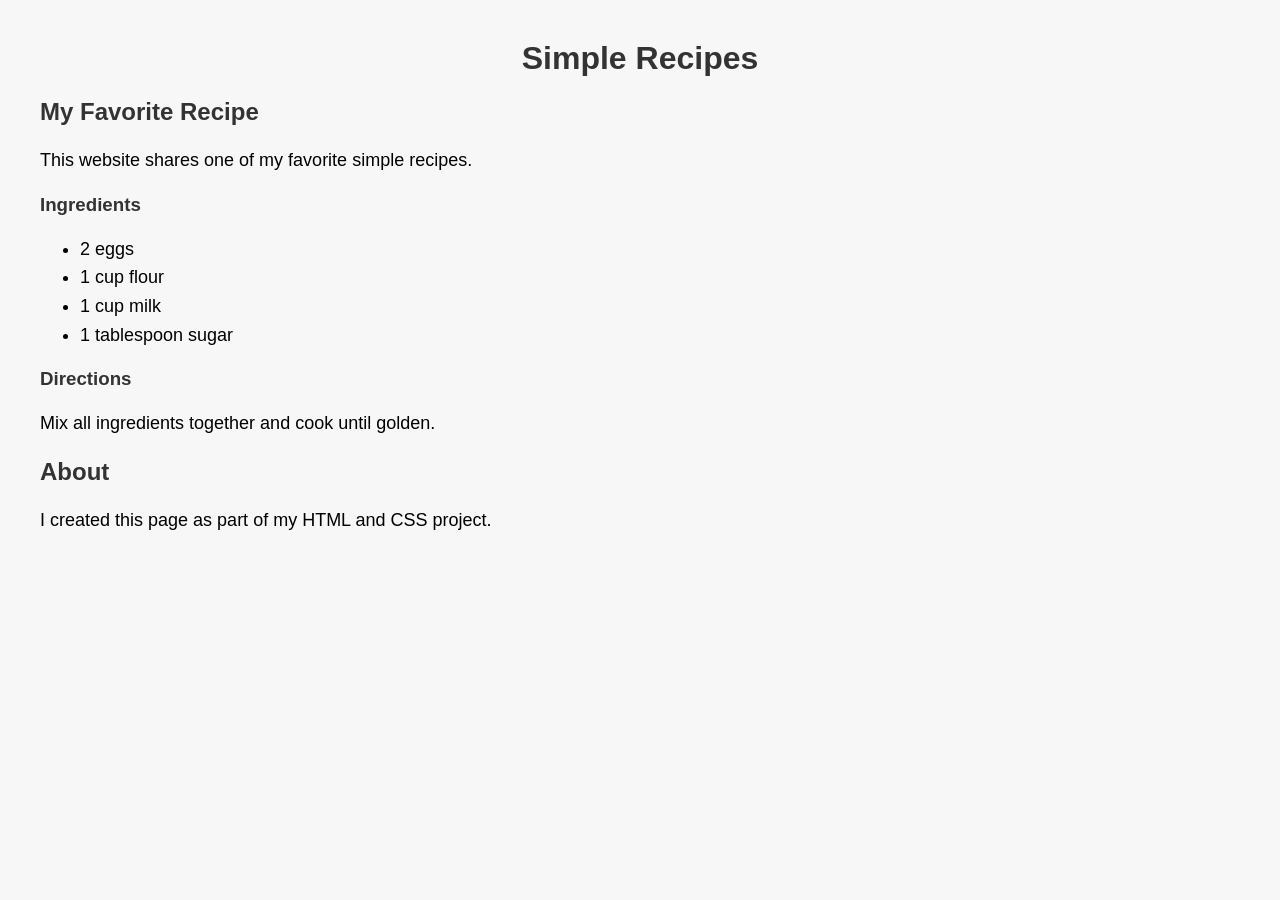
<file: index.html>
<!DOCTYPE html>
<html>
<head>
    <title>Simple Recipes</title>
    <link rel="stylesheet" href="style.css">
</head>
<body>
    <h1>Simple Recipes</h1>
    <h2>My Favorite Recipe</h2>
    <p>This website shares one of my favorite simple recipes.</p>
    <h3>Ingredients</h3>
    <ul>
        <li>2 eggs</li>
        <li>1 cup flour</li>
        <li>1 cup milk</li>
        <li>1 tablespoon sugar</li>
    </ul>
    <h3>Directions</h3>
    <p>Mix all ingredients together and cook until golden.</p>
    <h2>About</h2>
    <p>I created this page as part of my HTML and CSS project.</p>
</body>
</html
</file>
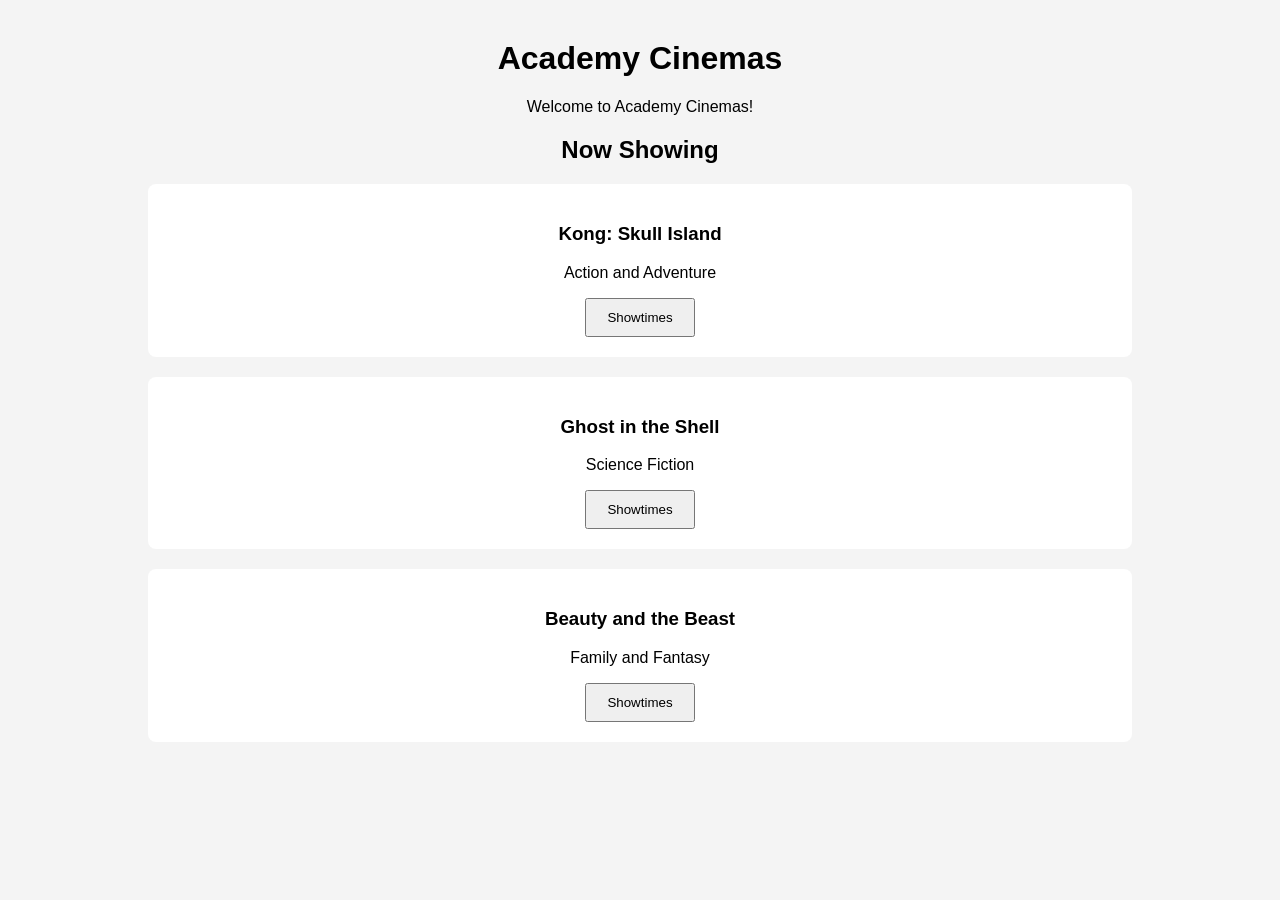
<file: Academy-Cinemas/index.html>
<!DOCTYPE html>
<html>
<head>
    <title>Academy Cinemas</title>
    <link rel="stylesheet" href="styles.css">
</head>
<body>
    <div class="container">
        <h1>Academy Cinemas</h1>
        <p>Welcome to Academy Cinemas!</p>
        <h2>Now Showing</h2>
        <div class="movie">
            <h3>Kong: Skull Island</h3>
            <p>Action and Adventure</p>
            <button>Showtimes</button>
        </div>
        <div class="movie">
            <h3>Ghost in the Shell</h3>
            <p>Science Fiction</p>
            <button>Showtimes</button>
        </div>
        <div class="movie">
            <h3>Beauty and the Beast</h3>
            <p>Family and Fantasy</p>
            <button>Showtimes</button>
        </div>
    </div>
</body>
</html>
</file>
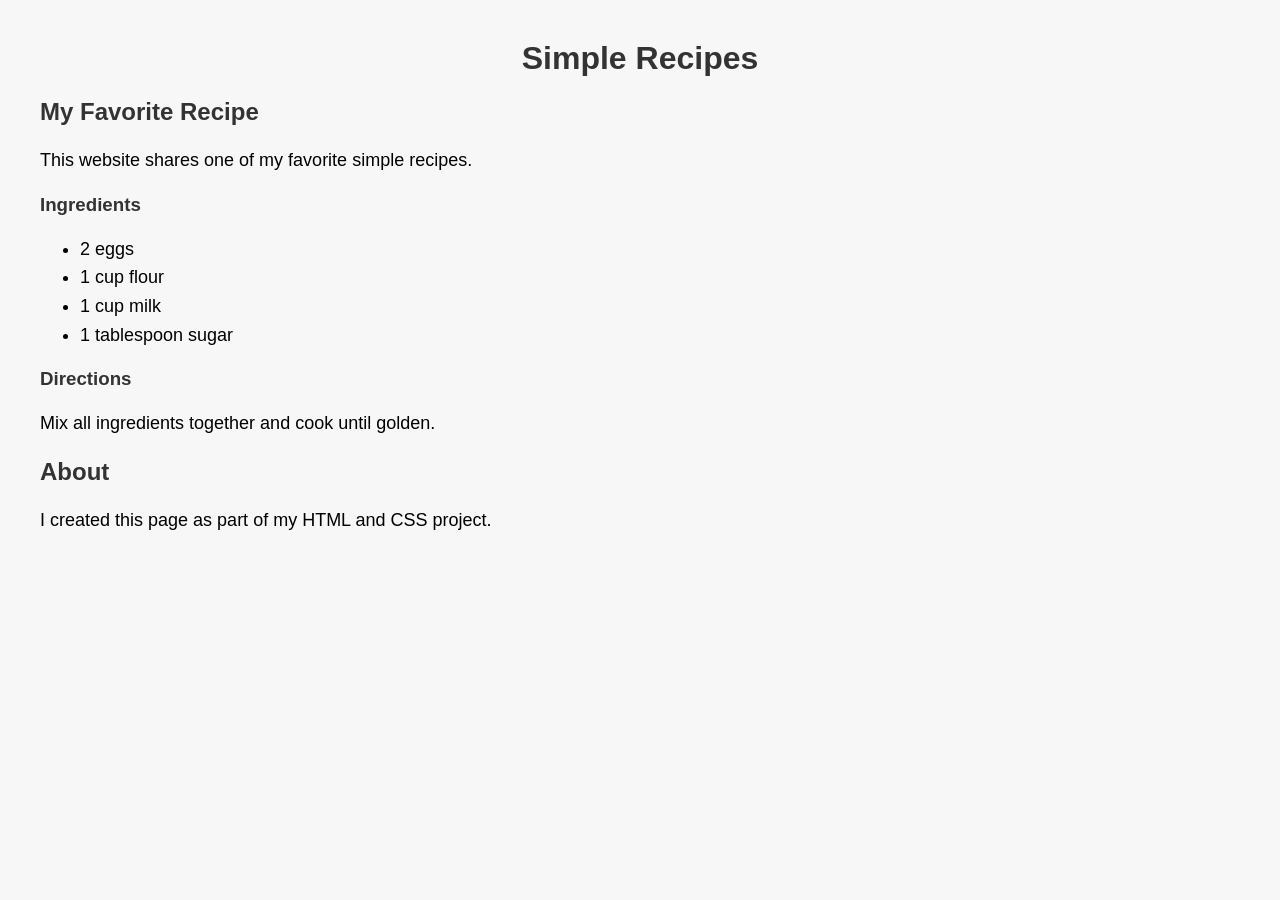
<file: Writing-css/index.html>
<!DOCTYPE html>
<html>
<head>
    <title>Simple Recipes</title>
    <link rel="stylesheet" href="style.css">
</head>
<body>
    <h1>Simple Recipes</h1>
    <h2>My Favorite Recipe</h2>
    <p>This website shares one of my favorite simple recipes.</p>
    <h3>Ingredients</h3>
    <ul>
        <li>2 eggs</li>
        <li>1 cup flour</li>
        <li>1 cup milk</li>
        <li>1 tablespoon sugar</li>
    </ul>
    <h3>Directions</h3>
    <p>Mix all ingredients together and cook until golden.</p>
    <h2>About</h2>
    <p>I created this page as part of my HTML and CSS project.</p>
</body>
</html
</file>
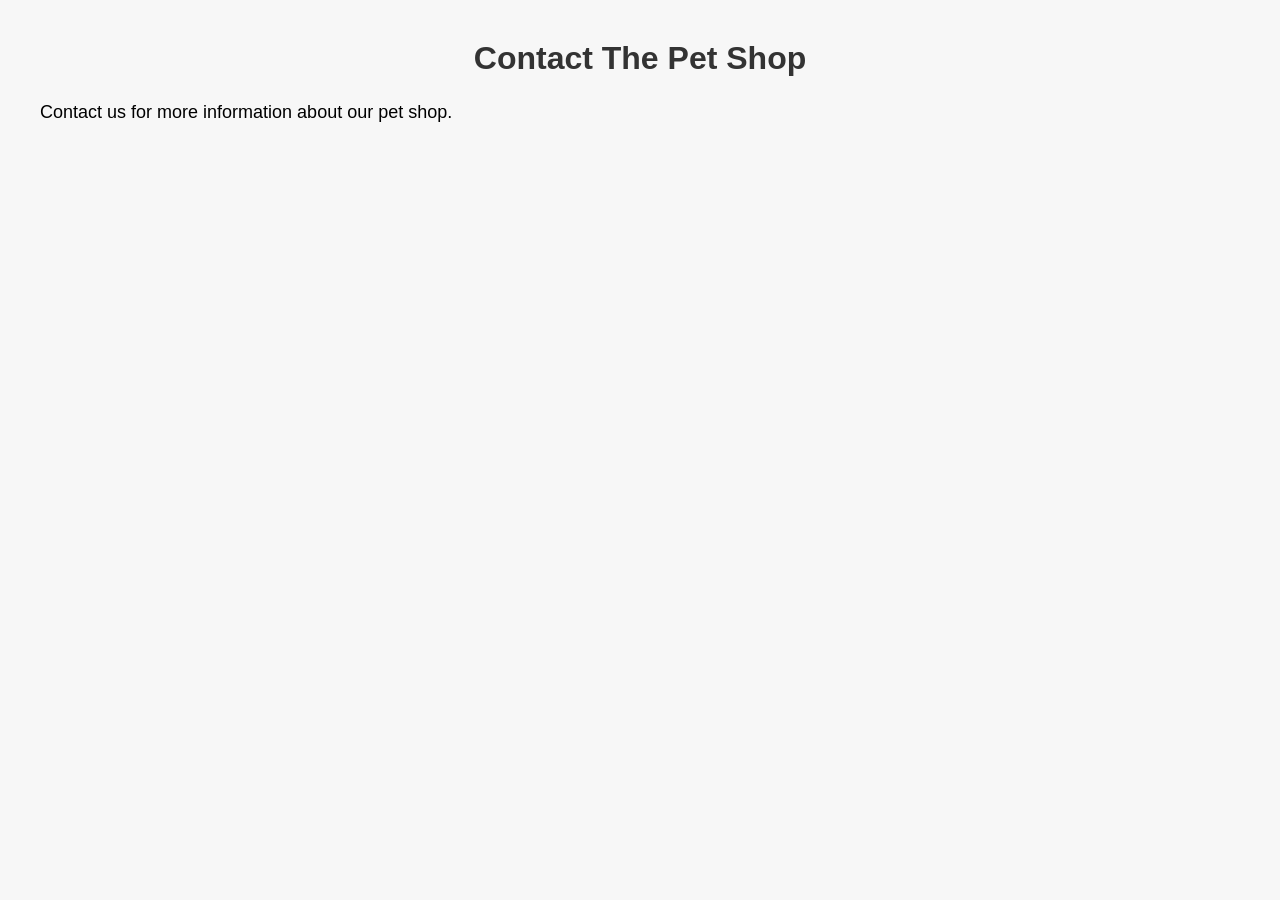
<file: contact.html>
<!DOCTYPE html>

<html>

<head>

    <title>Contact The Pet Shop</title>

    <meta name="description" content="Contact The Pet Shop for questions, information, and pet services.">

    <link rel="stylesheet" href="style.css">

</head>

<body>

    <h1>Contact The Pet Shop</h1>

    <p>Contact us for more information about our pet shop.</p>

</body>

</html>
</file>
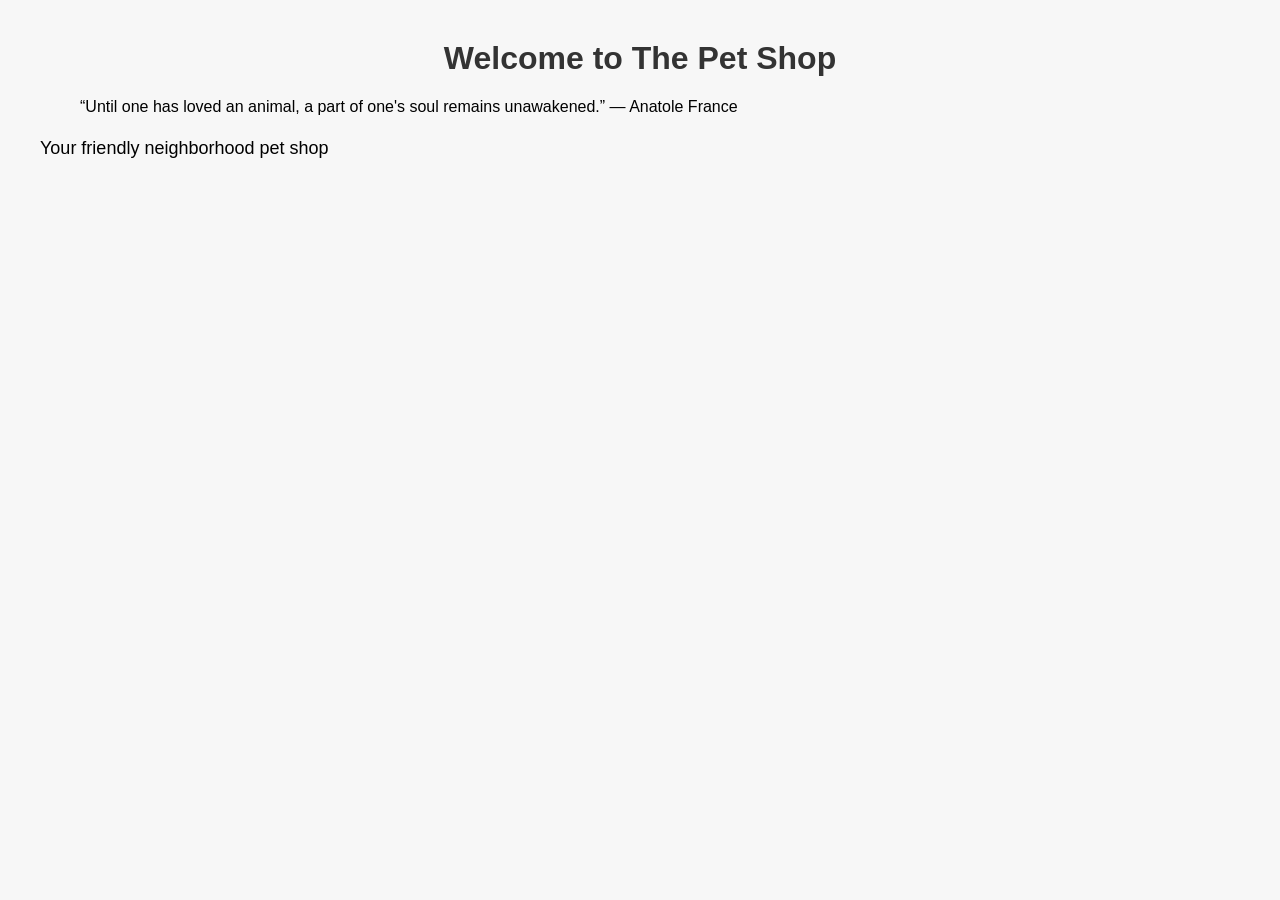
<file: index .html>
<!DOCTYPE html>

<html>

<head>

    <title>The Pet Shop</title>

    <meta name="description" content="Welcome to The Pet Shop, where you can learn about pets and our services.">

    <link rel="stylesheet" href="style.css">

</head>

<body>

    <h1>Welcome to The Pet Shop</h1>

    <blockquote>

        “Until one has loved an animal, a part of one's soul remains unawakened.” — Anatole France

    </blockquote>

    <p>Your friendly neighborhood pet shop</p>

</body>

</html>
</file>
<file: style.css>
body {
    font-family: Arial, sans-serif;
    background-color: #f7f7f7;
    margin: 40px;
}
h1 {
    text-align: center;
}
h1, h2, h3 {
    color: #333;
}
p, li {
    font-size: 18px;
    line-height: 1.6;
}
</file>
<file: Academy-Cinemas/styles.css>
body {
    font-family: Arial, sans-serif;
    background-color: #f4f4f4;
    margin: 0;
    padding: 0;
}
.container {
    width: 80%;
    margin: auto;
    text-align: center;
}
h1 {
    margin-top: 40px;
}
.movie {
    background-color: white;
    margin: 20px;
    padding: 20px;
    border-radius: 8px;
}
button {
    padding: 10px 20px;
    cursor: pointer;
}
</file>
<file: Writing-css/style.css>
body {
    font-family: Arial, sans-serif;
    background-color: #f7f7f7;
    margin: 40px;
}
h1 {
    text-align: center;
}
h1, h2, h3 {
    color: #333;
}
p, li {
    font-size: 18px;
    line-height: 1.6;
}
</file>
